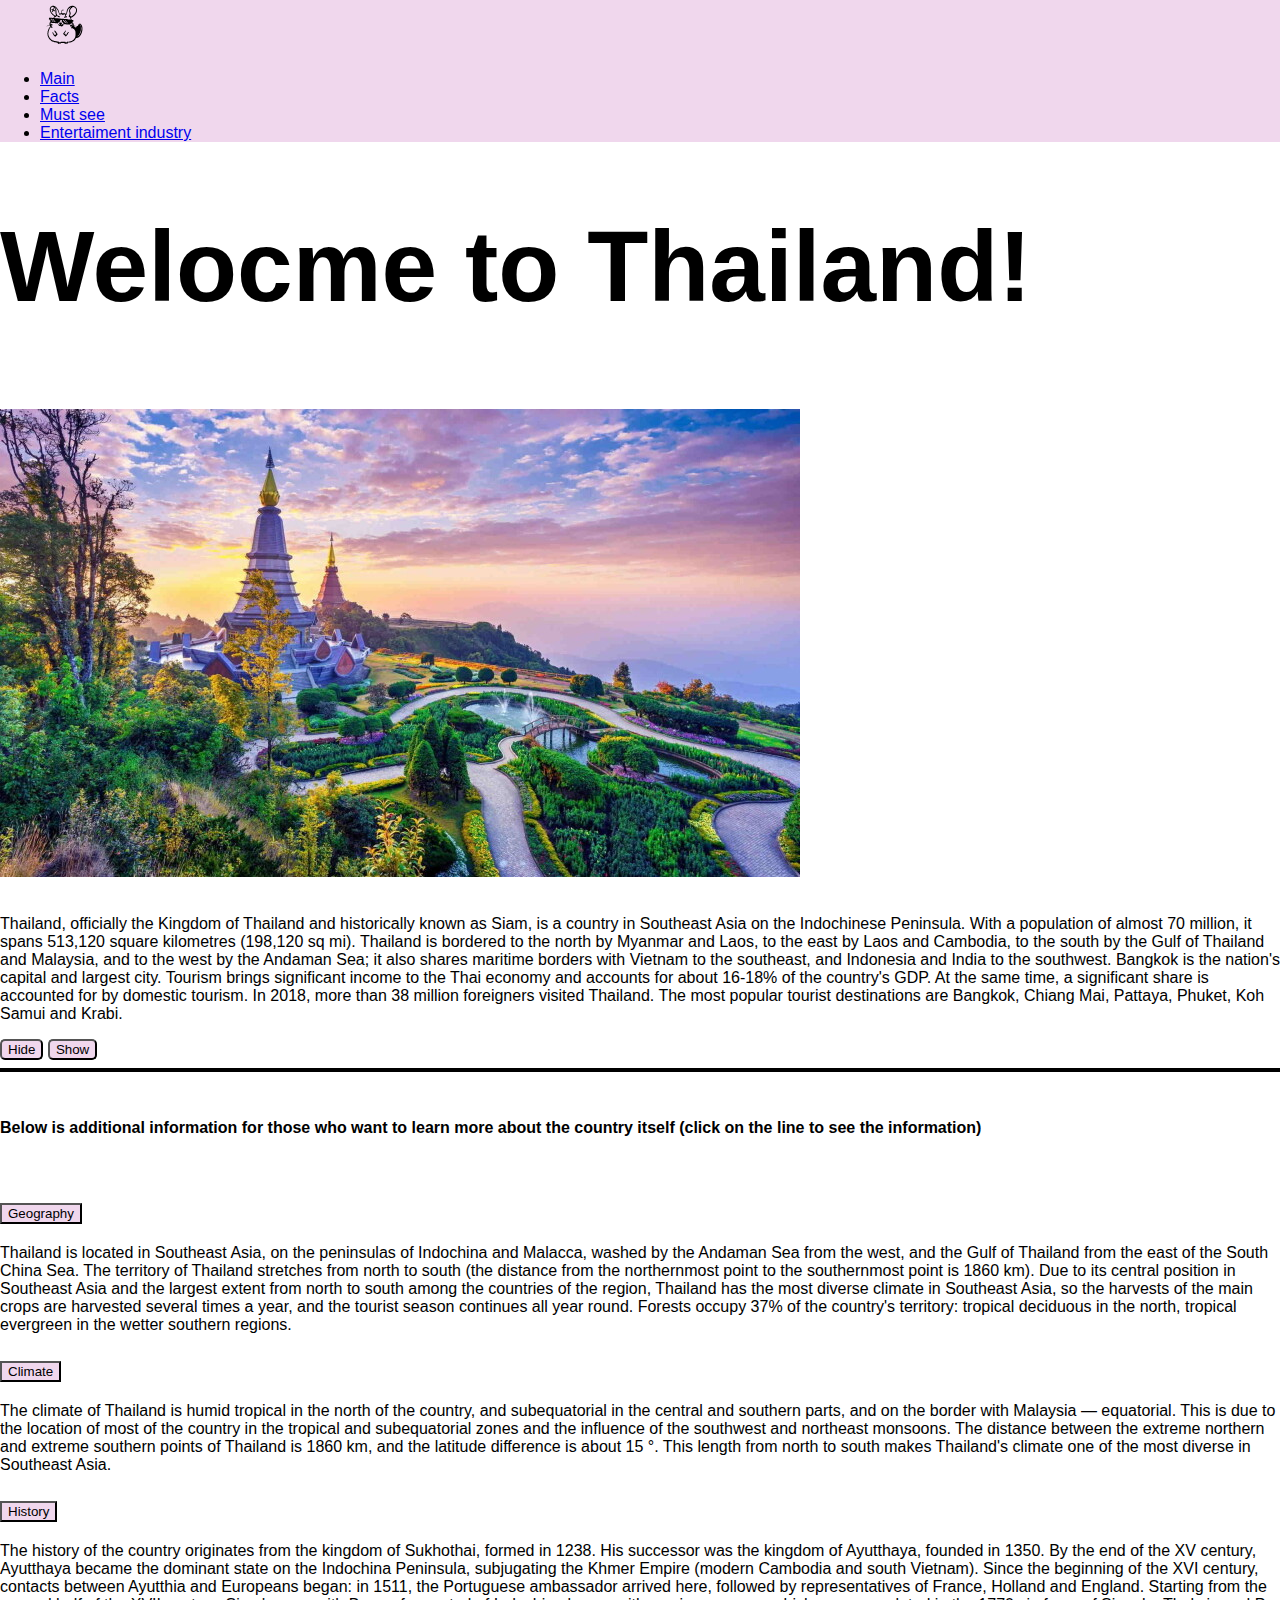
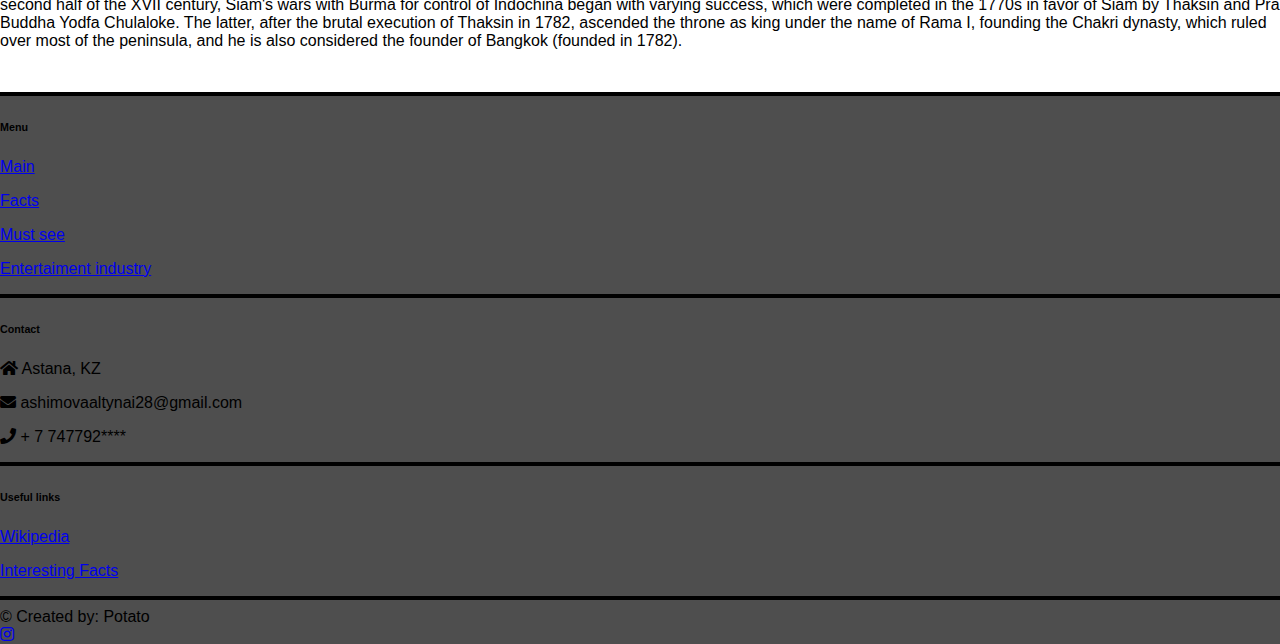
<file: index.html>
<!DOCTYPE html>

<head>
    <meta charset="UTF-8">
    <meta name="viewport" content="width=device-width, initial-scale=1.0">
    <title>Thai</title>
    <link rel="icon" href="favicon.ico">
    <link rel="stylesheet" href="main.css">
    <link href="https://cdn.jsdelivr.net/npm/bootstrap@5.3.1/dist/css/bootstrap.min.css" rel="stylesheet"
        integrity="sha384-4bw+/aepP/YC94hEpVNVgiZdgIC5+VKNBQNGCHeKRQN+PtmoHDEXuppvnDJzQIu9" crossorigin="anonymous">
    <link rel="stylesheet" href="https://cdnjs.cloudflare.com/ajax/libs/font-awesome/5.15.3/css/all.min.css" />
    <link rel="preconnect" href="https://fonts.googleapis.com">
    <link rel="preconnect" href="https://fonts.gstatic.com" crossorigin>
    <link href="https://fonts.googleapis.com/css2?family=Kdam+Thmor+Pro&display=swap" rel="stylesheet">
    <script src="https://ajax.googleapis.com/ajax/libs/jquery/3.7.1/jquery.min.js"></script>


</head>

<body>
    <header
        class="d-flex flex-wrap align-items-center justify-content-center justify-content-md-between py-3 mb-4 border-bottom"
        style="background-color: rgb(240, 215, 237);">
        <div class="col-md-3 mb-2 mb-md-0">
            <a href="https://www.instagram.com/myschoolpresidentseries/" class="d-inline-flex link-body-emphasis text-decoration-none">
                <svg class="bi" width="40" height="32" role="img" aria-label="Bootstrap">
                    <img src="d208a837-6414-45cb-aef7-7b02fde4da36.svg" alt="" width="50" height="50">
                </svg>
            </a>
        </div>

        <ul class="nav col-12 col-md-auto mb-2 justify-content-center mb-md-0">
            <li><a href="index.html" class="nav-link px-2 link-secondary">Main</a></li>
            <li><a href="facts.html" class="nav-link px-2 link-dark">Facts</a></li>
            <li><a href="p4.html" class="nav-link px-2 link-dark">Must see</a></li>
            <li><a href="e_i.html" class="nav-link px-2 link-dark">Entertaiment industry</a></li>
        </ul>


    </header>
    <main>
        <div class="container-fluid text-center">
            <div class="row content">
                <div class="col-sm-2 sidenav" style="background-color: rgb(250, 233, 248); background-position: left center; background-attachment:fixed;
                     background-repeat: no-repeat; background-size: contain;">

                </div>
                <div class="col-sm-8 text-left" style="background-color:rgba(238, 238, 238, 0.658)2d2;">
                    <h1>Welocme to Thailand!</h1>
                    <br>
                    <img class="img-fluid" src="prev800x468.jpg">
                    <br>
                    <br>
                    <p style="color: black;">Thailand, officially the Kingdom of Thailand and historically known as
                        Siam,
                        is a country in Southeast Asia on the Indochinese Peninsula. With a population of almost
                        70 million, it spans 513,120 square kilometres (198,120 sq mi). Thailand is bordered
                        to the north by Myanmar and Laos, to the east by Laos and Cambodia, to the south by the
                        Gulf of Thailand and Malaysia, and to the west by the Andaman Sea; it also shares maritime
                        borders with Vietnam to the southeast, and Indonesia and India to the southwest. Bangkok is
                        the nation's capital and largest city.
                        Tourism brings significant income to the Thai economy and accounts for about 16-18% of the
                        country's GDP. At the same time, a significant share is accounted for by domestic tourism.

                        In 2018, more than 38 million foreigners visited Thailand. The most popular tourist destinations
                        are Bangkok, Chiang Mai, Pattaya, Phuket, Koh Samui and Krabi.</p>

                    <button id="hide" style="background-color: rgb(240, 215, 237); border-radius: 5px;">Hide</button>
                    <button id="show" style="background-color: rgb(240, 215, 237); border-radius: 5px;">Show</button>

                    <br>
                    <hr>
                    <br>


                    <h4>Below is additional information for those who want to learn more about the country itself
                        (click on the line to see the information)</h4>
                    <br>

                    <div class="accordion" id="accordion">
                        <div class="accordion-item">
                            <h2 class="accordion-header" id="heading_1">
                                <button class="accordion-button collapsed" type="button" data-bs-toggle="collapse"
                                    data-bs-target="#collapseOne" aria-expanded="true" aria-controls="collapseOne"
                                    style="background-color:rgb(240, 215, 237)  ; ">
                                    Geography
                                </button>
                            </h2>
                            <div id="collapseOne" class="accordion-collapse collapse" aria-labelledby="heading_1"
                                data-bs-parent="#accordion">
                                <div class="accordion-body">
                                    <p>Thailand is located in Southeast Asia, on the peninsulas of Indochina
                                        and Malacca, washed by the Andaman Sea from the west, and the Gulf of Thailand
                                        from the east of the South China Sea. The territory of Thailand stretches from
                                        north to south (the distance from the northernmost point to the southernmost
                                        point
                                        is 1860 km). Due to its central position in Southeast Asia and the largest
                                        extent
                                        from north to south among the countries of the region, Thailand has the most
                                        diverse
                                        climate in Southeast Asia, so the harvests of the main crops are harvested
                                        several times
                                        a year, and the tourist season continues all year round. Forests occupy 37% of
                                        the country's
                                        territory: tropical deciduous in the north, tropical evergreen in the wetter
                                        southern regions.
                                    </p>
                                </div>
                            </div>
                        </div>

                        <div class="accordion-item">
                            <h2 class="accordion-header" id="heading_2">
                                <button class="accordion-button collapsed" type="button" data-bs-toggle="collapse"
                                    data-bs-target="#collapseTwo" aria-expanded="false" aria-controls="collapseTwo"
                                    style="background-color:rgb(240, 215, 237);">
                                    Climate
                                </button>
                            </h2>
                            <div id="collapseTwo" class="accordion-collapse collapse" aria-labelledby="heading_2"
                                data-bs-parent="#accordion">
                                <div class="accordion-body">
                                    <p>The climate of Thailand is humid tropical in the north of the country, and
                                        subequatorial
                                        in the central and southern parts, and on the border with Malaysia — equatorial.
                                        This is
                                        due to the location of most of the country in the tropical and subequatorial
                                        zones and
                                        the influence of the southwest and northeast monsoons. The distance between the
                                        extreme
                                        northern and extreme southern points of Thailand is 1860 km, and the latitude
                                        difference
                                        is about 15 °. This length from north to south makes Thailand's climate one of
                                        the most
                                        diverse in Southeast Asia.</p>
                                </div>
                            </div>
                        </div>
                        <div class="accordion-item">
                            <h2 class="accordion-header" id="heading_3">
                                <button class="accordion-button collapsed" type="button" data-bs-toggle="collapse"
                                    data-bs-target="#collapseThree" aria-expanded="false" aria-controls="collapseThree"
                                    style="background-color:rgb(240, 215, 237) ;">
                                    History
                                </button>
                            </h2>
                            <div id="collapseThree" class="accordion-collapse collapse" aria-labelledby="heading_3"
                                data-bs-parent="#accordion">
                                <div class="accordion-body">
                                    <p>The history of the country originates from the kingdom of Sukhothai,
                                        formed in 1238. His successor was the kingdom of Ayutthaya, founded in 1350.
                                        By the end of the XV century, Ayutthaya became the dominant state on the
                                        Indochina
                                        Peninsula, subjugating the Khmer Empire (modern Cambodia and south Vietnam).
                                        Since
                                        the beginning of the XVI century, contacts between Ayutthia and Europeans began:
                                        in 1511, the Portuguese ambassador arrived here, followed by representatives of
                                        France,
                                        Holland and England. Starting from the second half of the XVII century, Siam's
                                        wars with
                                        Burma for control of Indochina began with varying success, which were completed
                                        in the
                                        1770s in favor of Siam by Thaksin and Pra Buddha Yodfa Chulaloke. The latter,
                                        after
                                        the brutal execution of Thaksin in 1782, ascended the throne as king under the
                                        name of Rama I,
                                        founding the Chakri dynasty, which ruled over most of the peninsula, and he is
                                        also
                                        considered the founder of Bangkok (founded in 1782).</p>
                                </div>
                            </div>
                        </div>
                    </div>
                    
                    <br>

                </div>
                <div class="col-sm-2 sidenav" style="background-color: rgb(250, 233, 248); background-attachment: fixed; background-repeat: no-repeat;
                     background-position: right; background-size: contain;">

                </div>
            </div>

        </div>



        <footer class="text-center text-lg-start text-white" style="background-color: rgb(78, 78, 78)">

            <div class="container p-4 pb-0">

                <section class="">

                    <div class="row">




                        <hr class="w-100 clearfix d-md-none" />


                        <div class="col-md-2 col-lg-2 col-xl-2 mx-auto mt-3">
                            <h6 class="text-uppercase mb-4 font-weight-bold">Menu</h6>
                            <p>
                                <a href="index.html" class="nav-link px-2 link-secondary">Main</a>
                            </p>
                            <p>
                                <a href="facts.html" class="nav-link px-2">Facts</a>
                            </p>
                            <p>
                                <a href="p4.html" class="nav-link px-2">Must see</a>
                            </p>
                            <p>
                                <a href="e_i.html" class="nav-link px-2">Entertaiment industry</a>
                            </p>

                        </div>

                        <hr class="w-100 clearfix d-md-none" />


                        <div class="col-md-4 col-lg-3 col-xl-3 mx-auto mt-3">
                            <h6 class="text-uppercase mb-4 font-weight-bold">Contact</h6>
                            <p><i class="fas fa-home mr-3"></i> Astana, KZ</p>
                            <p><i class="fas fa-envelope mr-3"></i> ashimovaaltynai28@gmail.com</p>
                            <p><i class="fas fa-phone mr-3"></i> + 7 747792****</p>
                        </div>


                        <hr class="w-100 clearfix d-md-none" />


                        <div class="col-md-3 col-lg-2 col-xl-2 mx-auto mt-3">
                            <h6 class="text-uppercase mb-4 font-weight-bold">
                                Useful links
                            </h6>
                            <p>
                                <a class="text-white" href="https://en.wikipedia.org/wiki/Thailand"
                                    target="_blank">Wikipedia</a>
                            </p>
                            <p>
                                <a class="text-white"
                                    href="https://hottour.kz/strany/tailand/tailand-poleznoe/interesnye-fakty-o-tajlande">Interesting
                                    Facts</a>
                            </p>

                        </div>




                    </div>

                </section>


                <hr class="my-3">


                <section class="p-3 pt-0">
                    <div class="row d-flex align-items-center">

                        <div class="col-md-7 col-lg-8 text-center text-md-start">

                            <div class="p-3">
                                © Created by: Potato
                            </div>

                        </div>



                        <div class="col-md-5 col-lg-4 ml-lg-0 text-center text-md-end">



                            <a class="btn btn-outline-light btn-floating m-1" class="text-white" role="button"
                                href="https://www.instagram.com/haltinaa/" target="_blank"><i
                                    class="fab fa-instagram"></i></a>
                        </div>

                    </div>
                </section>

            </div>

        </footer>
    </main>




    <script src="index.js"></script>
    <script type="text/javascript"
        src="https://mdbootstrap.com/api/snippets/static/download/MDB5-Free_6.4.2/js/mdb.min.js"></script>
    <script src="https://cdn.jsdelivr.net/npm/@popperjs/core@2.11.8/dist/umd/popper.min.js"
        integrity="sha384-I7E8VVD/ismYTF4hNIPjVp/Zjvgyol6VFvRkX/vR+Vc4jQkC+hVqc2pM8ODewa9r"
        crossorigin="anonymous"></script>
    <script src="https://cdn.jsdelivr.net/npm/bootstrap@5.3.1/dist/js/bootstrap.min.js"
        integrity="sha384-Rx+T1VzGupg4BHQYs2gCW9It+akI2MM/mndMCy36UVfodzcJcF0GGLxZIzObiEfa"
        crossorigin="anonymous"></script>

</body>

</html>
</file>
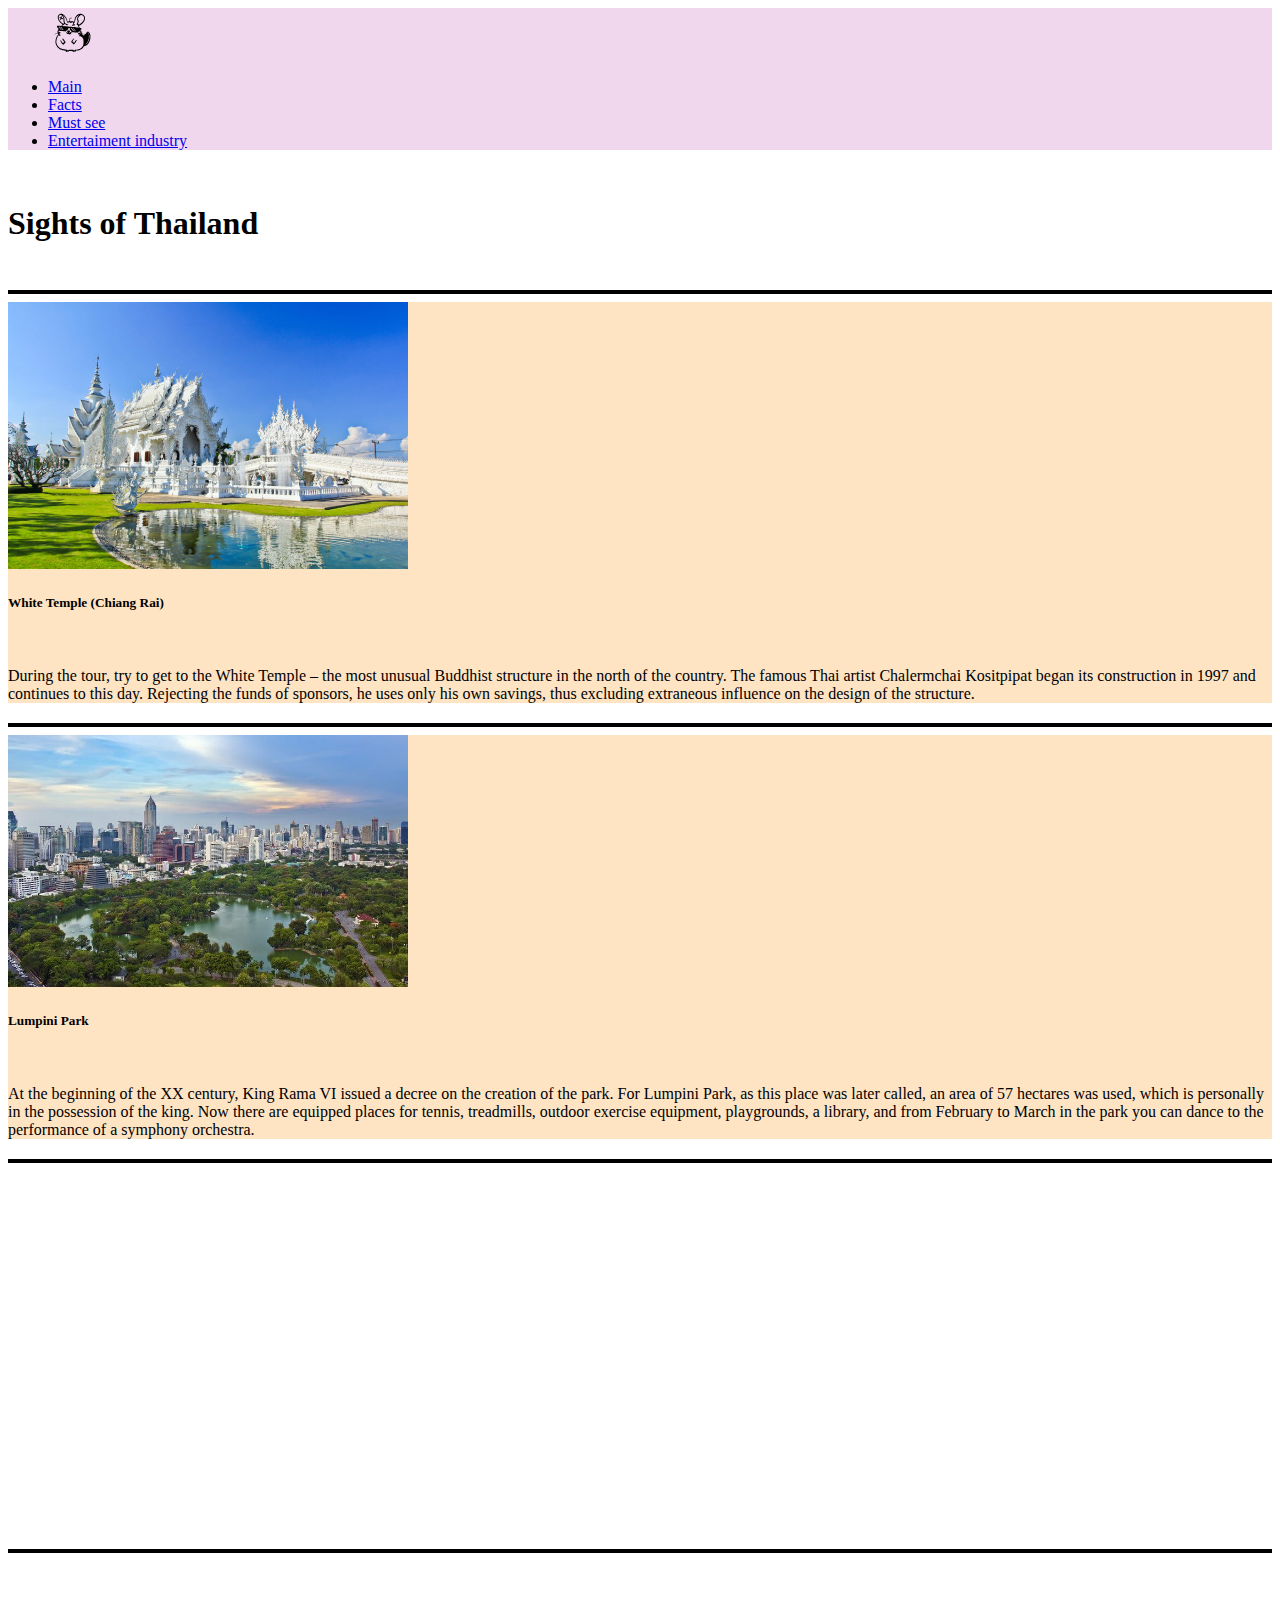
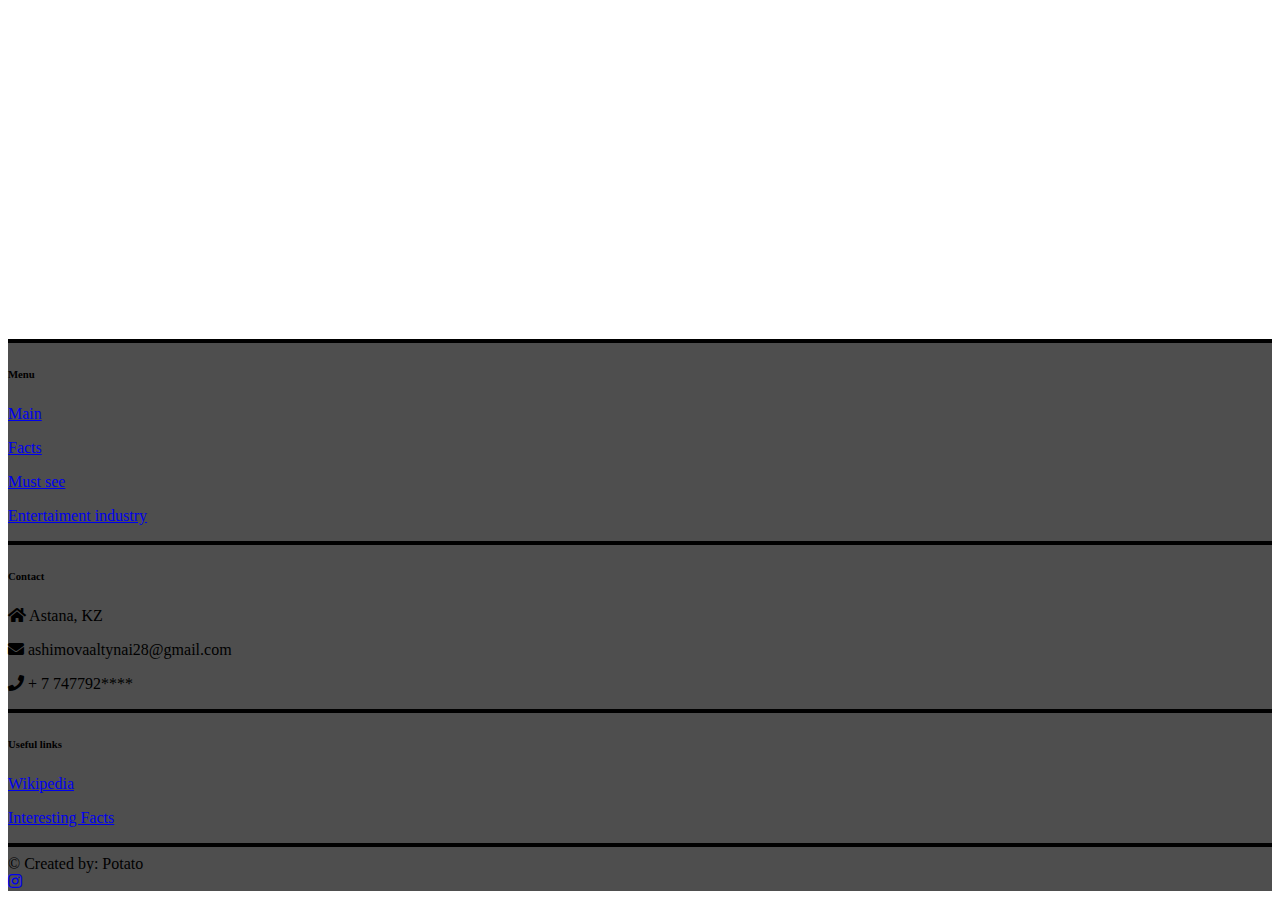
<file: p4.html>
<!DOCTYPE html>

<head>
    <meta charset="UTF-8">
    <meta name="viewport" content="width=device-width, initial-scale=1.0">
    <title>Thai</title>
    <link rel="icon" href="favicon.ico">
    <link rel="stylesheet" href="p4.css">
    <link href="https://cdn.jsdelivr.net/npm/bootstrap@5.3.1/dist/css/bootstrap.min.css" rel="stylesheet"
        integrity="sha384-4bw+/aepP/YC94hEpVNVgiZdgIC5+VKNBQNGCHeKRQN+PtmoHDEXuppvnDJzQIu9" crossorigin="anonymous">
    <link rel="stylesheet" href="https://cdnjs.cloudflare.com/ajax/libs/font-awesome/5.15.3/css/all.min.css" />
    <link rel="preconnect" href="https://fonts.googleapis.com">
    <link rel="preconnect" href="https://fonts.gstatic.com" crossorigin>
    <link href="https://fonts.googleapis.com/css2?family=Kdam+Thmor+Pro&display=swap" rel="stylesheet">
    <script src="https://ajax.googleapis.com/ajax/libs/jquery/3.7.1/jquery.min.js"></script>
    <link rel="stylesheet" href="https://cdnjs.cloudflare.com/ajax/libs/animate.css/4.1.1/animate.min.css">



</head>

<body>
    <header
        class="d-flex flex-wrap align-items-center justify-content-center justify-content-md-between py-3 mb-4 border-bottom"
        style="background-color: rgb(240, 215, 237);">
        <div class="col-md-3 mb-2 mb-md-0">
            <a href="https://www.instagram.com/myschoolpresidentseries/" class="d-inline-flex link-body-emphasis text-decoration-none">
                <svg class="bi" width="40" height="32" role="img" aria-label="Bootstrap">
                    <img src="d208a837-6414-45cb-aef7-7b02fde4da36.svg" alt="" width="50" height="50">
                </svg>
            </a>
        </div>

        <ul class="nav col-12 col-md-auto mb-2 justify-content-center mb-md-0">
            <li><a href="index.html" class="nav-link px-2 link-dark">Main</a></li>
            <li><a href="facts.html" class="nav-link px-2 link-dark">Facts</a></li>
            <li><a href="p4.html" class="nav-link px-2 link-secondary">Must see</a></li>
            <li><a href="e_i.html" class="nav-link px-2 link-dark">Entertaiment industry</a></li>
        </ul>


    </header>
    <main>
        <div class="container-fluid text-center">
            <div class="row content">
                <div class="col-sm-2 sidenav" style="background-color: rgb(250, 233, 248); background-position: left center; background-attachment:fixed;
                     background-repeat: no-repeat; background-size: contain;">

                </div>
                <div class="col-sm-8 text-left" style="background-color:rgba(238, 238, 238, 0.658)2d2;">

                <br>    
                <h1>Sights of Thailand</h1>
                <br>
                <hr>

                    <div class="container">
                        <div class="row">
                            <div class="col-md-12">
                                <div class="card mb-7">
                                    <div class="row no-gutters">
                                        <div class="col-md-6">
                                            <img src="p1.jpg" class="card-img" alt="">
                                        </div>
                                        <div class="col-md-6">
                                            <div class="card-body">
                                                <h5>White Temple (Chiang Rai)</h5>
                                                <br>
                                                <p class="card-text">During the tour, try to get to the White Temple –
                                                     the most unusual Buddhist structure in the north of the country.
                                                      The famous Thai artist Chalermchai Kositpipat began its construction
                                                       in 1997 and continues to this day. Rejecting the funds of sponsors,
                                                        he uses only his own savings, thus excluding extraneous influence
                                                         on the design of the structure.</p>
                                            </div>
                                        </div>
                                    </div>
                                </div>
                            </div>
                            <hr>
                            <div class="col-md-12">
                                <div class="card mb-7">
                                    <div class="row no-gutters">
                                        <div class="col-md-6">
                                            <img src="p2.jpg" class="card-img" alt="Картинка 2">
                                        </div>
                                        <div class="col-md-6">
                                            <div class="card-body">
                                                <h5>Lumpini Park</h5>
                                                <br>
                                                <p class="card-text">At the beginning of the XX century,
                                                     King Rama VI issued a decree on the creation of the park.
                                                      For Lumpini Park, as this place was later called, an area of 57 
                                                      hectares was used, which is personally in the possession of the king.
                                                       Now there are equipped places for tennis, treadmills, outdoor exercise 
                                                       equipment, playgrounds, a library, and from February to March in the
                                                        park you can dance to the performance of a symphony orchestra.
                                                </p>
                                            </div>
                                        </div>
                                    </div>
                                </div>
                            </div>
                            <hr>
                            <div class="col-md-12">
                                <div class="card mb-7">
                                    <div class="row no-gutters">
                                        <div class="col-md-6">
                                            <img src="p3.jpg" class="card-img" alt="Картинка 3">
                                        </div>
                                        <div class="col-md-6">
                                            <div class="card-body">
                                                <h5>Erawan Waterfall</h5>
                                                <br>
                                                <p class="card-text">Erawan Waterfall is a key attraction of the national Park 
                                                    of the same name in Kanchanaburi. The seven-level waterfall for its shape 
                                                    was named after Erawan, a three-headed white elephant from Hindu mythology.
                                                     If you don't like crowds of tourists, choose to visit on a weekday.</p>
                                            </div>
                                        </div>
                                    </div>
                                </div>
                            </div>
                            <hr>
                            <div class="col-md-12">
                                <div class="card mb-7">
                                    <div class="row no-gutters">
                                        <div class="col-md-6">
                                            <img src="pp4.jpg" class="card-img" alt="Картинка 3">
                                        </div>
                                        <div class="col-md-6">
                                            <div class="card-body">
                                                <h5>Princess Bay — Ao Nang</h5>
                                                <br>
                                                <p class="card-text">Princess Bay, or Ao Phra Nang,
                                                     is one of the most popular resorts in Krabi. A large
                                                      selection of inexpensive places to stay and delicious 
                                                      restaurants, affordable transportation and many tours
                                                       organized by local agencies make it an excellent base for
                                                        exploring the entire province of Krabi.</p>
                                            </div>
                                        </div>
                                    </div>
                                </div>
                            </div>
                        </div>
                    </div>

                </div>
                <div class="col-sm-2 sidenav" style="background-color: rgb(250, 233, 248); background-attachment: fixed; background-repeat: no-repeat;
                     background-position: right; background-size: contain;">

                </div>
            </div>

        </div>



        <footer class="text-center text-lg-start text-white" style="background-color: rgb(78, 78, 78)">

            <div class="container p-4 pb-0">

                <section class="">

                    <div class="row">




                        <hr class="w-100 clearfix d-md-none" />


                        <div class="col-md-2 col-lg-2 col-xl-2 mx-auto mt-3">
                            <h6 class="text-uppercase mb-4 font-weight-bold">Menu</h6>
                            <p>
                                <a href="index.html" class="nav-link px-2 link-secondary">Main</a>
                            </p>
                            <p>
                                <a href="facts.html" class="nav-link px-2">Facts</a>
                            </p>
                            <p>
                                <a href="p4.html" class="nav-link px-2">Must see</a>
                            </p>
                            <p>
                                <a href="e_i.html" class="nav-link px-2">Entertaiment industry</a>
                            </p>

                        </div>

                        <hr class="w-100 clearfix d-md-none" />


                        <div class="col-md-4 col-lg-3 col-xl-3 mx-auto mt-3">
                            <h6 class="text-uppercase mb-4 font-weight-bold">Contact</h6>
                            <p><i class="fas fa-home mr-3"></i> Astana, KZ</p>
                            <p><i class="fas fa-envelope mr-3"></i> ashimovaaltynai28@gmail.com</p>
                            <p><i class="fas fa-phone mr-3"></i> + 7 747792****</p>
                        </div>


                        <hr class="w-100 clearfix d-md-none" />


                        <div class="col-md-3 col-lg-2 col-xl-2 mx-auto mt-3">
                            <h6 class="text-uppercase mb-4 font-weight-bold">
                                Useful links
                            </h6>
                            <p>
                                <a class="text-white" href="https://en.wikipedia.org/wiki/Thailand"
                                    target="_blank">Wikipedia</a>
                            </p>
                            <p>
                                <a class="text-white"
                                    href="https://hottour.kz/strany/tailand/tailand-poleznoe/interesnye-fakty-o-tajlande">Interesting
                                    Facts</a>
                            </p>

                        </div>




                    </div>

                </section>


                <hr class="my-3">


                <section class="p-3 pt-0">
                    <div class="row d-flex align-items-center">

                        <div class="col-md-7 col-lg-8 text-center text-md-start">

                            <div class="p-3">
                                © Created by: Potato
                            </div>

                        </div>



                        <div class="col-md-5 col-lg-4 ml-lg-0 text-center text-md-end">



                            <a class="btn btn-outline-light btn-floating m-1" class="text-white" role="button"
                                href="https://www.instagram.com/haltinaa/" target="_blank"><i
                                    class="fab fa-instagram"></i></a>
                        </div>

                    </div>
                </section>

            </div>

        </footer>
    </main>




    <script src="p4.js"></script>
    <script type="text/javascript"
        src="https://mdbootstrap.com/api/snippets/static/download/MDB5-Free_6.4.2/js/mdb.min.js"></script>
    <script src="https://cdn.jsdelivr.net/npm/@popperjs/core@2.11.8/dist/umd/popper.min.js"
        integrity="sha384-I7E8VVD/ismYTF4hNIPjVp/Zjvgyol6VFvRkX/vR+Vc4jQkC+hVqc2pM8ODewa9r"
        crossorigin="anonymous"></script>
    <script src="https://cdn.jsdelivr.net/npm/bootstrap@5.3.1/dist/js/bootstrap.min.js"
        integrity="sha384-Rx+T1VzGupg4BHQYs2gCW9It+akI2MM/mndMCy36UVfodzcJcF0GGLxZIzObiEfa"
        crossorigin="anonymous"></script>

</body>

</html>
</file>
<file: main.css>
body {
    font-family: Arial, sans-serif;
    margin: 0;
    padding: 0;

}



nav {
    display: flex;
    justify-content: center;

    padding: 0.5em;
}

nav a {
    color: #7f7f7f;
    text-decoration: none;
    padding: 0.5em 1em;
    margin: 0 1em;
    border-radius: 5px;
    transition: background-color 0.3s;
}





h1 {
    font-size: 100px;
}

.col p {
    font-size: 20px;
}


.card img {
    width: 200px;
    height: 230px;
    display: inline-block;
    border-radius: 10px;
    padding: 15px, 25px;
    box-sizing: border-box;
    cursor: pointer;
    margin: 10px, 15px;
    background-image: url(images/a.jpg);
    background-position: center;
    background-size: cover;
}

hr {
    border-style: none;
    background-color: black;
    height: 4px;

}

h4 {
    color: black;
}
</file>
<file: p4.css>
.card {
    margin-bottom: 20px;
    background-color: bisque;


}

.card-img {
    width: 400px;
}

hr {
    border-style: none;
    background-color: black;
    color: black;
    height: 4px;

}



.card {
    opacity: 0;
    transform: translateY(20px);
    transition: opacity 0.5s ease, transform 0.5s ease;
}

.card-visible {
    opacity: 1;
    transform: translateY(0);
}
</file>
